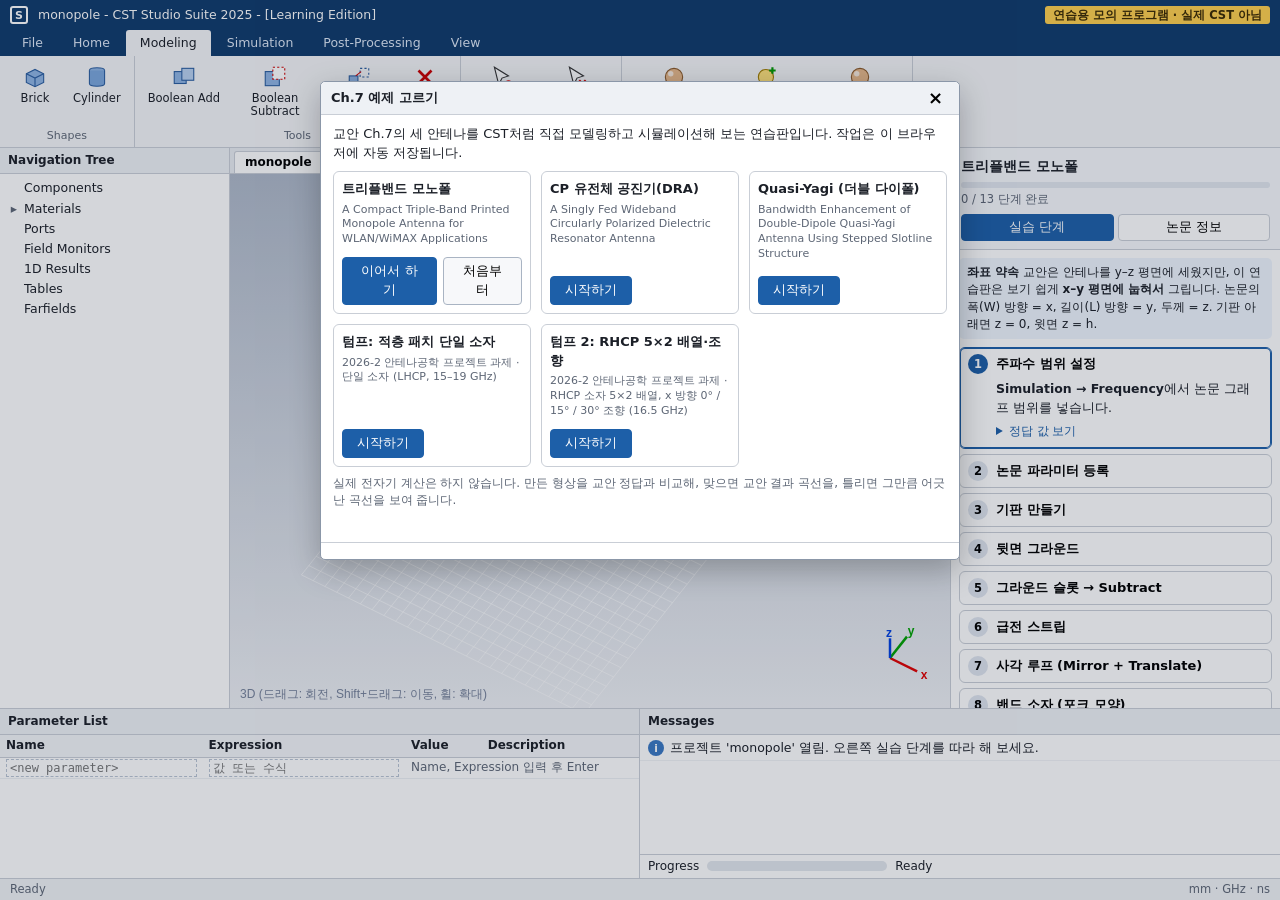
<file: cst-sim/index.html>
<!DOCTYPE html>
<html lang="ko">
<head>
<meta charset="utf-8">
<meta name="viewport" content="width=device-width, initial-scale=1">
<meta name="robots" content="noindex, nofollow">
<title>CST 연습 시뮬레이터</title>
<style>
:root{
  /* CST 2025 화면을 닮은 업무용 UI: 짙은 파란 제목줄, 밝은 회색 리본, 흰 패널 */
  --title:#0f3a6b;
  --ribbon:#f4f5f7;
  --panel:#ffffff;
  --line:#c9ced6;
  --ink:#1b1f27;
  --muted:#5d6675;
  --accent:#1d5fa8;
  --sel:#cfe3fb;
  --warn:#b26b00;
  --err:#c01919;
  --ok:#1e7a34;
  --ui:"Segoe UI","Malgun Gothic","Apple SD Gothic Neo","Noto Sans KR",system-ui,sans-serif;
  --mono:Consolas,"SF Mono",ui-monospace,monospace;
  color-scheme:light;
}
*{box-sizing:border-box}
html,body{height:100%;margin:0}
body{font:13px/1.45 var(--ui);color:var(--ink);background:#e7e9ee;overflow:hidden}
button{font:inherit;cursor:pointer}
button:focus-visible,input:focus-visible,select:focus-visible{outline:2px solid var(--accent);outline-offset:1px}
#app{display:grid;grid-template-rows:30px 26px 92px minmax(0,1fr) 170px 22px;height:100%}
#titlebar{background:var(--title);color:#fff;display:flex;align-items:center;gap:10px;padding:0 10px;font-size:12.5px}
#titlebar .logo{width:18px;height:18px;border:2px solid #fff;border-radius:3px;display:grid;place-items:center;font-weight:700;font-size:11px}
#titlebar .tag{margin-left:auto;background:#ffcf4d;color:#3b2a00;border-radius:3px;padding:1px 8px;font-weight:700;font-size:11.5px}
#rtabs{background:var(--title);display:flex;gap:2px;padding:0 8px;align-items:flex-end}
.rt{background:transparent;color:#dfe9f7;border:0;padding:4px 14px;border-radius:3px 3px 0 0;font-size:12.5px}
.rt:hover{background:rgba(255,255,255,.12)}
.rt.on{background:var(--ribbon);color:var(--ink)}
#ribbon{background:var(--ribbon);border-bottom:1px solid var(--line);display:flex;overflow-x:auto;overflow-y:hidden}
.rg{display:flex;flex-direction:column;border-right:1px solid var(--line);padding:4px 6px 0}
.rb{display:flex;gap:2px;flex:1}
.rgl{text-align:center;color:var(--muted);font-size:11px;padding:1px 0 3px}
.rbtn{display:flex;flex-direction:column;align-items:center;gap:2px;background:transparent;border:1px solid transparent;border-radius:3px;padding:3px 6px;min-width:58px;max-width:92px;font-size:11.5px;color:var(--ink);line-height:1.15;text-align:center}
.rbtn:hover{background:#e3ecf8;border-color:#b7cbe6}
.rbtn.on{background:#cfe0f6;border-color:#8fb0dc}
#main{display:grid;grid-template-columns:230px minmax(0,1fr) 330px;min-height:0}
#nav,#mission{background:var(--panel);border-right:1px solid var(--line);display:flex;flex-direction:column;min-height:0}
#mission{border-right:0;border-left:1px solid var(--line)}
.ph{font-size:12px;font-weight:600;padding:4px 8px;border-bottom:1px solid var(--line);background:#eef1f5}
#tree{overflow:auto;flex:1;padding:4px 0;font-size:12.5px}
#tree ul{list-style:none;margin:0;padding-left:12px}
#tree>ul{padding-left:4px}
.tn{display:flex;align-items:center;gap:4px;padding:1px 4px;border-radius:2px;cursor:default;white-space:nowrap}
.tn:hover{background:#eef4fc}
.tn.sel{background:var(--sel)}
.tw{width:12px;color:var(--muted);cursor:pointer;flex:none;text-align:center}
.sw{width:11px;height:11px;border:1px solid rgba(0,0,0,.35);border-radius:2px;flex:none;display:inline-block}
#center{display:flex;flex-direction:column;min-width:0;min-height:0;background:#d7dbe2}
#vtabs{display:flex;gap:2px;padding:3px 4px 0;background:#e9ecf1;border-bottom:1px solid var(--line);overflow-x:auto}
.vt{border:1px solid var(--line);border-bottom:0;background:#f5f6f8;border-radius:3px 3px 0 0;padding:2px 10px;font-size:12px;white-space:nowrap;display:flex;gap:6px;align-items:center}
.vt.on{background:#fff;font-weight:600}
.vx{color:#a00;font-weight:700;padding:0 2px}
#vp{position:relative;flex:1;min-height:0;overflow:hidden}
#cv{display:block}
#vpHint{position:absolute;left:12px;top:10px;right:12px;background:rgba(255,255,255,.95);border:1px solid #f0a040;border-left:5px solid #f08a00;border-radius:4px;padding:6px 10px;font-size:13px;max-width:720px}
#resPane{position:absolute;inset:0;background:#fff;display:flex;flex-direction:column}
#resPane[hidden],#vpHint[hidden]{display:none}
.simnote{background:#fff7dd;color:#6a4b00;border-bottom:1px solid #f0d58a;padding:4px 10px;font-size:12px}
.ffbar{padding:6px 10px;display:flex;gap:10px;align-items:center;border-bottom:1px solid var(--line);flex-wrap:wrap}
.ffinfo{position:absolute;right:14px;bottom:14px;background:rgba(255,255,255,.95);border:2px solid #d00;padding:6px 10px;font-size:12px;line-height:1.5;z-index:2}
.empty{padding:30px;color:var(--muted)}
#bottom{display:grid;grid-template-columns:minmax(0,1fr) minmax(0,1fr);border-top:1px solid var(--line);min-height:0}
#params,#msgs{background:var(--panel);display:flex;flex-direction:column;min-height:0}
#params{border-right:1px solid var(--line)}
#ptabwrap{overflow:auto;flex:1}
#ptab{border-collapse:collapse;width:100%;font-size:12px}
#ptab th{position:sticky;top:0;background:#f3f5f8;text-align:left;font-weight:600;border-bottom:1px solid var(--line);padding:2px 6px}
#ptab td{border-bottom:1px solid #edf0f4;padding:1px 6px;font-variant-numeric:tabular-nums}
#ptab input{width:100%;border:1px solid transparent;background:transparent;font:12px var(--mono);padding:1px 3px}
#ptab input:hover,#ptab input:focus{border-color:#9db8dc;background:#fff}
#ptab .pd{color:var(--muted)}
#ptab .bad{color:var(--err)}
#ptab .newp input{border:1px dashed #b9c4d3}
#msglist{overflow:auto;flex:1;padding:2px 0;font-size:12.5px}
.m{display:flex;gap:6px;padding:2px 8px;border-bottom:1px solid #f1f3f6}
.mi{width:16px;height:16px;border-radius:50%;flex:none;display:grid;place-items:center;font-size:10.5px;font-weight:700;color:#fff;background:#3a78c3;margin-top:1px}
.m.warn .mi{background:#e09a00}.m.err .mi{background:var(--err)}.m.ok .mi{background:var(--ok)}
.m.err{color:var(--err)}
#prog{display:flex;align-items:center;gap:8px;padding:3px 8px;border-top:1px solid var(--line);font-size:12px}
#pbarw{flex:0 0 180px;height:10px;background:#e2e6ec;border-radius:5px;overflow:hidden}
#pbar{height:100%;width:0;background:#2b8a3e}
#status{background:#f0f2f5;border-top:1px solid var(--line);display:flex;gap:16px;align-items:center;padding:0 10px;font-size:11.5px;color:var(--muted)}
#status span:last-child{margin-left:auto}
.lnk{background:none;border:0;color:var(--err);padding:0 4px}
/* mission */
.mh{padding:8px 10px;border-bottom:1px solid var(--line);background:#f6f8fb}
.mt{font-weight:700;font-size:14px}
.mp{height:6px;background:#e1e6ee;border-radius:3px;margin:6px 0 3px;overflow:hidden}
.mpb{height:100%;background:var(--ok)}
.mpt{font-size:11.5px;color:var(--muted)}
.mtabs{display:flex;gap:4px;margin-top:6px}
.mtabs button{flex:1;border:1px solid var(--line);background:#fff;border-radius:4px;padding:3px}
.mtabs button.on{background:var(--accent);color:#fff;border-color:var(--accent)}
.mb{overflow:auto;flex:1;padding:8px}
.coord{background:#eef4fc;border-radius:5px;padding:6px 8px;font-size:12px;margin-bottom:8px}
.st{border:1px solid var(--line);border-radius:6px;margin-bottom:5px;background:#fff}
.st.cur{border-color:var(--accent);box-shadow:0 0 0 1px var(--accent) inset}
.st.done{background:#f3faf4}
.sth{display:flex;gap:8px;align-items:center;width:100%;background:none;border:0;text-align:left;padding:6px 8px}
.sn{width:20px;height:20px;border-radius:50%;display:grid;place-items:center;flex:none;background:#dfe5ee;font-size:11.5px;font-weight:700}
.st.cur .sn{background:var(--accent);color:#fff}
.st.done .sn{background:var(--ok);color:#fff}
.stt{font-weight:600}
.stb{padding:0 10px 8px 36px;font-size:12.5px}
.stb p{margin:0 0 6px}
details summary{cursor:pointer;color:var(--accent);font-size:12px}
table.ans{border-collapse:collapse;margin:4px 0 6px;font-size:12px;width:100%}
table.ans th{text-align:left;font-weight:500;color:var(--muted);padding:1px 6px 1px 0;white-space:nowrap;vertical-align:top}
table.ans td code{font:12px var(--mono);background:#f2f4f7;padding:0 4px;border-radius:3px}
.alldone{background:#e7f6ea;border:1px solid #9fd3aa;border-radius:6px;padding:8px;margin-top:6px}
details.live{margin-top:10px;font-size:12px}
details.live table{border-collapse:collapse;margin-top:4px}
details.live td{padding:1px 8px 1px 0;font-variant-numeric:tabular-nums}
.paper .pt{font-weight:700;margin:0 0 6px}
.ptab2{border-collapse:collapse;font-size:12px;width:100%;margin-bottom:8px}
.ptab2 td,.ptab2 th{border-bottom:1px solid #edf0f4;padding:1px 6px;text-align:left;font-variant-numeric:tabular-nums}
.gal{display:grid;gap:8px}
.gal figure{margin:0;border:1px solid var(--line);border-radius:5px;overflow:hidden}
.gal img{width:100%;display:block;cursor:zoom-in}
.gal figcaption{font-size:11.5px;padding:3px 6px;color:var(--muted)}
kbd{font:11.5px var(--mono);border:1px solid #b9c1cd;border-bottom-width:2px;border-radius:3px;padding:0 5px;background:#f6f7f9}
code{font:12px var(--mono)}
.chip{border:1px solid #f08a00;background:#fff3e2;border-radius:10px;padding:0 9px;margin-left:6px;font-size:12px}
/* dialogs */
#modal{position:fixed;inset:0;background:rgba(20,30,50,.18);display:flex;align-items:flex-start;justify-content:center;padding-top:9vh;z-index:20}
#modal[hidden]{display:none}
.dlg{background:#fff;border:1px solid #8b97a8;border-radius:5px;box-shadow:0 10px 30px rgba(0,0,0,.25);width:min(430px,94vw);max-height:84vh;display:flex;flex-direction:column}
.dlg.wide{width:min(640px,96vw)}
.dh{background:#eef1f5;border-bottom:1px solid var(--line);padding:6px 10px;font-weight:600;display:flex;justify-content:space-between;align-items:center;border-radius:5px 5px 0 0}
.dx{border:0;background:none;font-size:18px;line-height:1}
.db{padding:10px 12px;overflow:auto}
.df{display:flex;gap:6px;justify-content:flex-end;padding:8px 12px;border-top:1px solid var(--line)}
.btn{border:1px solid #a9b4c3;background:#f7f8fa;border-radius:4px;padding:4px 14px}
.btn:hover{background:#eaf0f8}
.btn.pri{background:var(--accent);border-color:var(--accent);color:#fff}
.btn.sm{padding:2px 10px;font-size:12px;margin-bottom:6px}
.g2{display:grid;grid-template-columns:1fr 1fr;gap:6px 10px}
.g3{display:grid;grid-template-columns:1fr 1fr 1fr;gap:6px 10px}
.g2 .full{grid-column:1/-1}
.db label{display:flex;flex-direction:column;gap:2px;font-size:12px;color:var(--muted)}
.db label.chk,.radio label{flex-direction:row;align-items:center;gap:5px;color:var(--ink)}
.db label.inl{flex-direction:row;align-items:center;gap:8px;margin-top:6px}
.radio{display:flex;gap:14px}
.db input:not([type=radio]):not([type=checkbox]):not([type=color]),.db select{border:1px solid #b5bfcc;border-radius:3px;padding:3px 6px;font:12.5px var(--mono);color:var(--ink);background:#fff;min-width:0}
.db input:disabled{background:#f1f3f6;color:#888}
fieldset{border:1px solid var(--line);border-radius:4px;margin:8px 0;padding:6px 8px}
legend{font-size:12px;color:var(--muted)}
.pg{display:grid;grid-template-columns:24px repeat(4,minmax(0,1fr));gap:4px 6px;align-items:center;font-size:12px}
.pg b{font-weight:500;color:var(--muted)}
.hint{color:var(--muted);font-size:12px;margin:8px 0 0}
.dp{margin:0 0 8px}
.derr{color:var(--err);font-size:12px;min-height:16px;margin-top:6px}
.mlist{border:1px solid var(--line);height:180px;overflow:auto;margin:6px 0;border-radius:3px}
.mi2{padding:3px 8px;display:flex;gap:6px;align-items:center;cursor:pointer}
.mi2:hover{background:#eef4fc}.mi2.on{background:var(--sel)}
.minfo{background:#f5f7fa;border-radius:4px;padding:6px 8px;font-size:12px}
.tlist{margin-top:10px;font-size:12px;border-top:1px solid var(--line);padding-top:6px}
.pcards{display:grid;grid-template-columns:repeat(3,minmax(0,1fr));gap:10px}
.pcard{border:1px solid var(--line);border-radius:6px;overflow:hidden;display:flex;flex-direction:column}
.pcard img{width:100%;height:120px;object-fit:cover;object-position:top}
.pc{padding:8px;display:flex;flex-direction:column;gap:4px;flex:1}
.pc small{color:var(--muted);font-size:11px;line-height:1.35}
.pcb{display:flex;gap:6px;margin-top:auto;padding-top:6px}
#ctx{position:fixed;background:#fff;border:1px solid #8b97a8;box-shadow:0 4px 14px rgba(0,0,0,.2);z-index:30;font-size:12.5px;min-width:190px}
#ctx[hidden]{display:none}
#ctx div{padding:4px 12px;cursor:pointer}#ctx div:hover{background:var(--sel)}
#lb{position:fixed;inset:0;background:rgba(5,10,20,.85);z-index:40;display:flex;align-items:center;justify-content:center;flex-direction:column;gap:10px;padding:20px}
#lb[hidden]{display:none}
#lb img{max-width:100%;max-height:88vh;background:#fff;border-radius:4px}
@media (max-width:1100px){#main{grid-template-columns:200px minmax(0,1fr) 280px}}
@media (max-width:820px){
  body{overflow:auto}
  #app{grid-template-rows:30px 26px 92px 520px auto auto 22px;height:auto}
  #main{grid-template-columns:1fr;grid-template-rows:160px 420px auto}
  #mission{border-left:0;border-top:1px solid var(--line);max-height:520px}
  #bottom{grid-template-columns:1fr;grid-template-rows:200px 160px}
  .pcards{grid-template-columns:1fr}
}
@media (prefers-reduced-motion: reduce){*{transition:none!important}}
</style>
</head>
<body>
<div id="app">
  <div id="titlebar"><span class="logo">S</span><span id="ttl">CST Studio Suite 2025 - [Learning Edition]</span><span class="tag">연습용 모의 프로그램 · 실제 CST 아님</span></div>
  <div id="rtabs"></div>
  <div id="ribbon"></div>
  <div id="main">
    <div id="nav"><div class="ph">Navigation Tree</div><div id="tree"></div></div>
    <div id="center">
      <div id="vtabs"></div>
      <div id="vp"><canvas id="cv"></canvas><div id="vpHint" hidden></div><div id="resPane" hidden></div></div>
    </div>
    <div id="mission"></div>
  </div>
  <div id="bottom">
    <div id="params"><div class="ph">Parameter List</div><div id="ptabwrap"><table id="ptab"></table></div></div>
    <div id="msgs"><div class="ph">Messages</div><div id="msglist"></div><div id="prog"><span>Progress</span><div id="pbarw"><div id="pbar"></div></div><span id="plab">Ready</span></div></div>
  </div>
  <div id="status"><span>Ready</span><span id="stMesh"></span><span>mm · GHz · ns</span></div>
</div>
<div id="modal" hidden></div>
<div id="ctx" hidden></div>
<div id="lb" hidden></div>
<script>window.NO_SLIDES = true;</script>
<script src="data.js"></script>
<script src="data_tp.js"></script>
<script src="data_tp2.js"></script>
<script src="app.js"></script>
<script src="view.js"></script>
<script src="charts.js"></script>
<script src="ui.js"></script>
</body>
</html>
</file>
